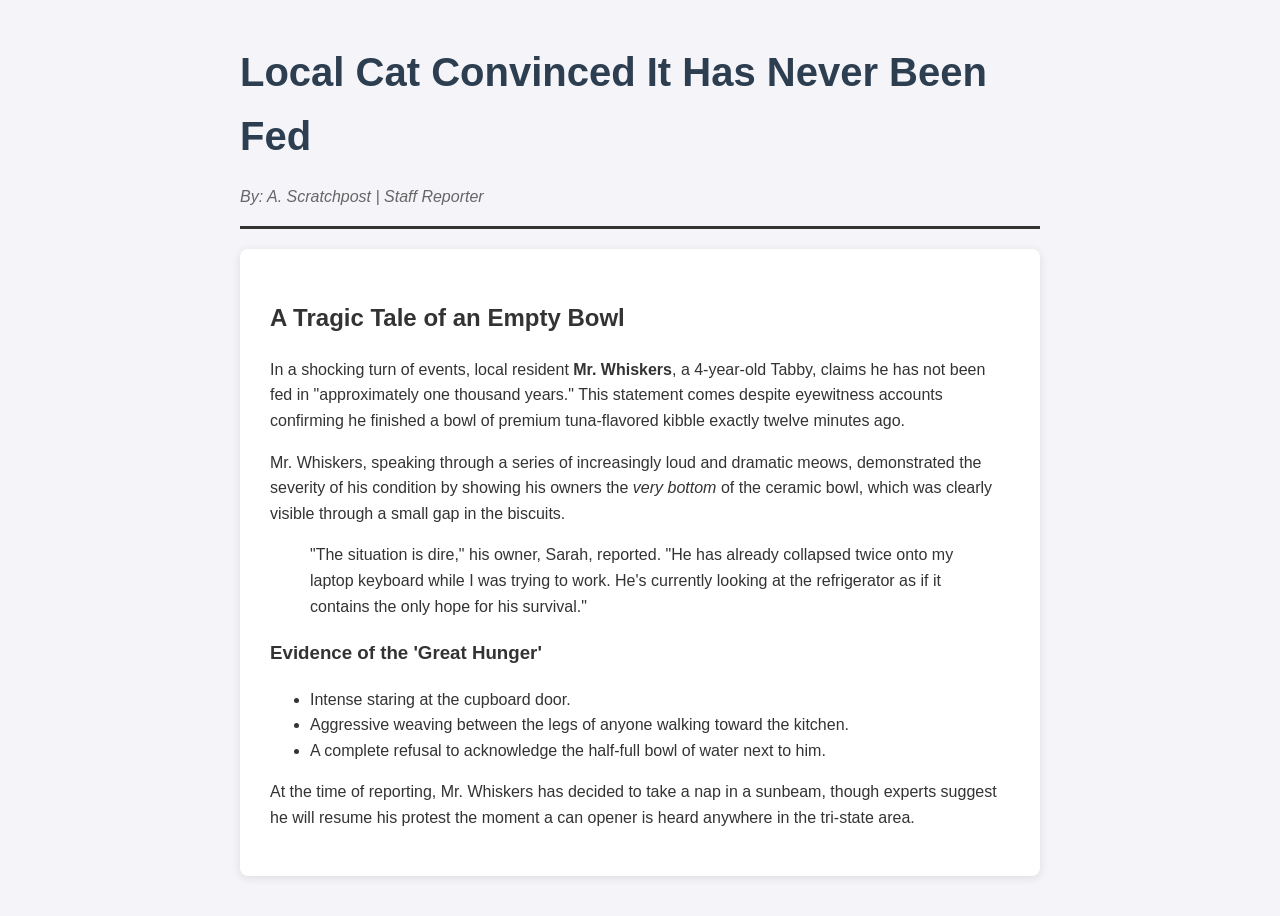
<file: index.html>
<!DOCTYPE html>
<html lang="en">
<head>
    <meta charset="UTF-8">
    <meta name="viewport" content="width=device-width, initial-scale=1.0">
    <title>The Daily Purr | Breaking News</title>
    <style>
        body {
            font-family: 'Segoe UI', Tahoma, Geneva, Verdana, sans-serif;
            line-height: 1.6;
            color: #333;
            max-width: 800px;
            margin: 40px auto;
            padding: 0 20px;
            background-color: #f4f4f9;
        }
        header {
            border-bottom: 3px solid #333;
            margin-bottom: 20px;
        }
        h1 {
            color: #2c3e50;
            font-size: 2.5em;
            margin-bottom: 10px;
        }
        .content {
            background: #fff;
            padding: 30px;
            border-radius: 8px;
            box-shadow: 0 2px 10px rgba(0,0,0,0.1);
        }
        .subtitle {
            font-style: italic;
            color: #666;
        }
    </style>
</head>
<body>

    <header>
        <h1>Local Cat Convinced It Has Never Been Fed</h1>
        <p class="subtitle">By: A. Scratchpost | Staff Reporter</p>
    </header>

    <div class="content">
        <h2>A Tragic Tale of an Empty Bowl</h2>
        <p>In a shocking turn of events, local resident <strong>Mr. Whiskers</strong>, a 4-year-old Tabby, claims he has not been fed in "approximately one thousand years." This statement comes despite eyewitness accounts confirming he finished a bowl of premium tuna-flavored kibble exactly twelve minutes ago.</p>

        <p>Mr. Whiskers, speaking through a series of increasingly loud and dramatic meows, demonstrated the severity of his condition by showing his owners the <em>very bottom</em> of the ceramic bowl, which was clearly visible through a small gap in the biscuits.</p>

        <blockquote>
            "The situation is dire," his owner, Sarah, reported. "He has already collapsed twice onto my laptop keyboard while I was trying to work. He's currently looking at the refrigerator as if it contains the only hope for his survival."
        </blockquote>

        <h3>Evidence of the 'Great Hunger'</h3>
        <ul>
            <li>Intense staring at the cupboard door.</li>
            <li>Aggressive weaving between the legs of anyone walking toward the kitchen.</li>
            <li>A complete refusal to acknowledge the half-full bowl of water next to him.</li>
        </ul>

        <p>At the time of reporting, Mr. Whiskers has decided to take a nap in a sunbeam, though experts suggest he will resume his protest the moment a can opener is heard anywhere in the tri-state area.</p>
    </div>

</body>
</html>
</file>
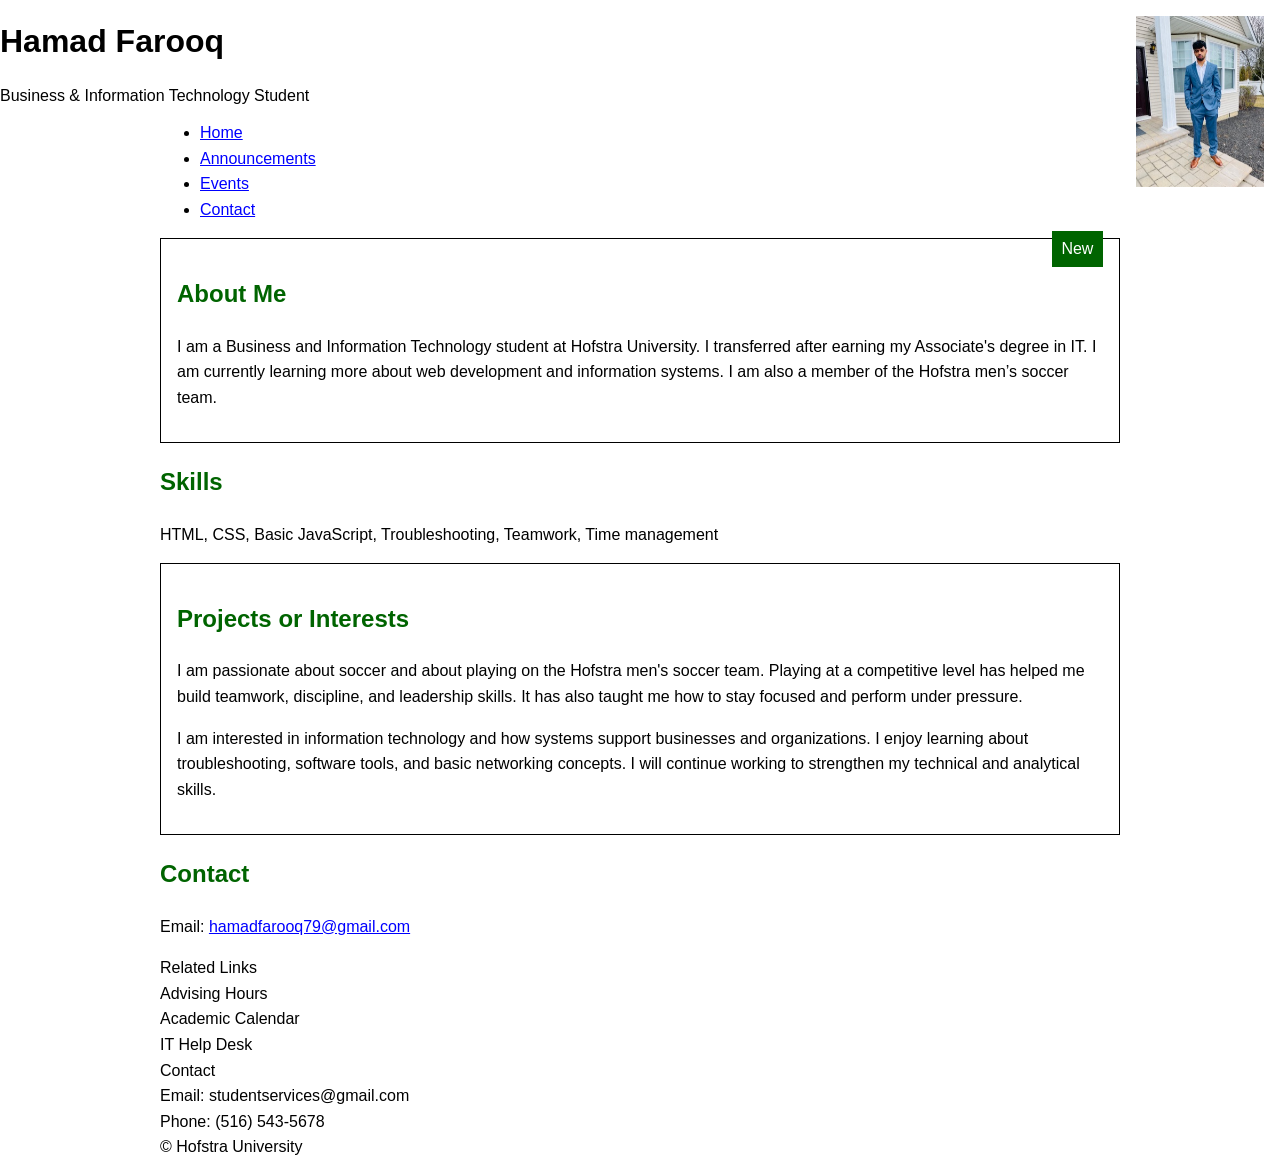
<file: Assignments/assignment2/index.html>
<!DOCTYPE html>
<html lang="en">
<head>
  <meta charset="UTF-8" />
  <meta name="viewport" content="width=device-width, initial-scale=1"/>
  <title>Hamad Farooq - Assignment 2</title>
  <link rel="stylesheet" href="style.css">
  <style>
h2 { color: darkgreen; }   
</style>

</head>

<body>
  <div class="container">

    <header id="header">
      <h1 class="logo">Hamad Farooq</h1>
      <img src="profile.jpg" alt="Photo of Hamad Farooq">
      <div class="tagline">Business & Information Technology Student</div>
      <!-- I used <header> for the top section with "Hofstra Student Services" and the tagline because it introduces the page content -->
    </header>

    <!-- Students should convert this into <nav> containing a real list (<ul><li><a>) -->
    <nav id="nav">
      <ul>
      <li><a href="#">Home</a></li>
      <li><a href="#">Announcements</a></li>
      <li><a href="#">Events</a></li>
      <li><a href="#">Contact</a></li>
    </ul>
    <!-- I used <nav> for the Home, Announcements, Events, and Contact links because they are the main navigation links of the site -->
    </nav>

    <div class="layout">
      <main id="content">

        <!-- Students should convert each .post into an <article> with an <h2> -->
        <article class=" post section-box">
           <div class="label">New</div>
          <!-- Students should convert this into headings (h1/h2) and fix hierarchy -->
          <h2 class="title">About Me</h2>

          <p>
          I am a Business and Information Technology student at Hofstra University. I transferred after earning my Associate's degree in IT.
          I am currently learning more about web development and information systems. I am also a member of the Hofstra men’s soccer team.
          </p>
          <!-- I used <article> for each post like "Registration Reminder" because each one is a self-contained announcement -->
          </article>

        <article class="post">
          <h2 class="title">Skills</h2>
          
            <p>
            HTML, CSS, Basic JavaScript, Troubleshooting, Teamwork, Time management
            </p>
        </article>
        <article class="post section-box">
  <h2 class="title">Projects or Interests</h2>
  <p>
    I am passionate about soccer and about playing on the Hofstra men's soccer team. Playing at a competitive level has helped me build teamwork, discipline, and leadership skills. 
    It has also taught me how to stay focused and perform under pressure.
  </p>
  <p>
    I am interested in information technology and how systems support businesses and organizations. I enjoy learning about troubleshooting, software tools, and basic networking concepts. 
    I  will continue working to strengthen my technical and analytical skills.
  </p>
</article>
<article class="post">
  <h2 class="title">Contact</h2>
  <p>
    Email: <a href="mailto:hamadfarooq79@gmail.com">hamadfarooq79@gmail.com</a>
  </p>
</article>
      </main>

      <!-- Students should convert this into <aside> -->
      <aside id="sidebar">

        <div class="box">
          <div class="title">Related Links</div>
          <!-- Students should convert these into a real list -->
          Advising Hours<br>
          Academic Calendar<br>
          IT Help Desk
        </div>

        <div class="box">
          <div class="title">Contact</div>
          Email: studentservices@gmail.com<br>
          Phone: (516) 543-5678
        </div>
        <!-- I used <aside> for the Related Links and Contact box because this content is secondary and supports the main content -->
      </aside>
    </div>

    <footer id="footer">
      © Hofstra University
    </footer>

  </div>
</body>
</html>
</file>
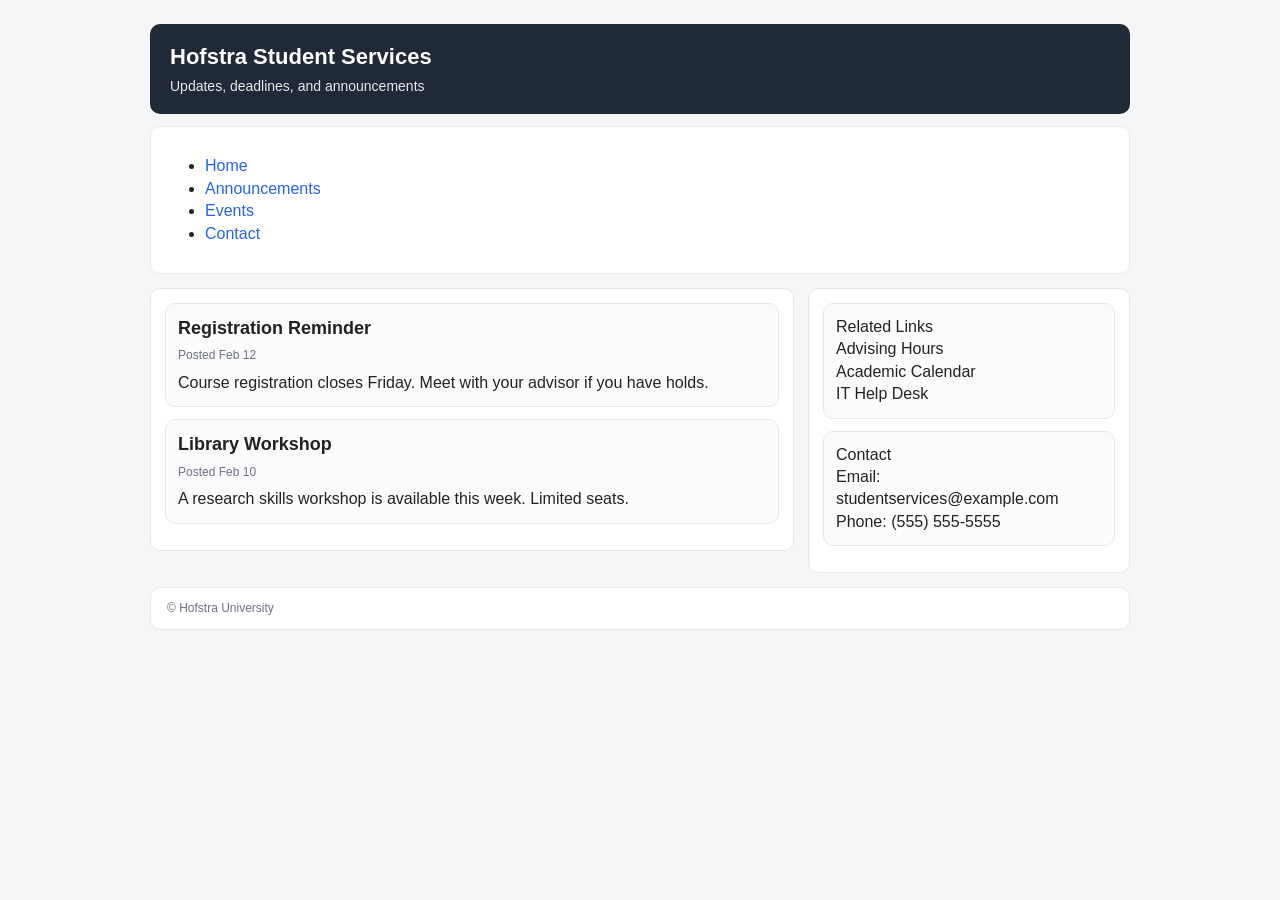
<file: Assignments/Assignments1/index.html>
<!DOCTYPE html>
<html lang="en">
<head>
  <meta charset="UTF-8" />
  <meta name="viewport" content="width=device-width, initial-scale=1"/>
  <title>Semantic HTML Refactor Exercise</title>

  <style>
    /* Basic layout + visuals so structure is obvious */
    body {
      font-family: Arial, sans-serif;
      line-height: 1.4;
      margin: 0;
      background: #f5f6f8;
      color: #222;
    }

    .container {
      max-width: 980px;
      margin: 24px auto;
      padding: 0 16px;
    }

    /* Starter file uses divs; students will swap to semantic tags.
       This CSS is written to still work after refactor. */
    #header, header {
      background: #1f2937;
      color: #fff;
      padding: 18px 20px;
      border-radius: 10px;
    }

    .logo {
      font-size: 22px;
      font-weight: 700;
      margin-bottom: 4px;
    }

    .tagline {
      font-size: 14px;
      opacity: 0.9;
    }

    #nav, nav {
      margin-top: 12px;
      background: #ffffff;
      border: 1px solid #e5e7eb;
      border-radius: 10px;
      padding: 12px 14px;
    }

    /* Inline vs block trap:
       Links are inline by default; spacing/padding may feel "off" until students improve structure. */
    #nav a, nav a {
      text-decoration: none;
      color: #2563eb;
      margin-right: 10px;
    }

    #nav a:hover, nav a:hover {
      text-decoration: underline;
    }

    /* Two-column layout */
    .layout {
      display: grid;
      grid-template-columns: 2fr 1fr;
      gap: 14px;
      margin-top: 14px;
      align-items: start;
    }

    #content, main {
      background: #ffffff;
      border: 1px solid #e5e7eb;
      border-radius: 10px;
      padding: 14px;
    }

    #sidebar, aside {
      background: #ffffff;
      border: 1px solid #e5e7eb;
      border-radius: 10px;
      padding: 14px;
    }

    .post, article {
      border: 1px solid #e5e7eb;
      border-radius: 10px;
      padding: 12px;
      margin-bottom: 12px;
      background: #fbfbfc;
    }

    /* Heading styling works whether students convert div titles to h1/h2 */
    h1 {
      font-size: 22px;
      margin: 0 0 6px 0;
    }
    h2 {
      font-size: 18px;
      margin: 0 0 6px 0;
    }

    .meta {
      font-size: 12px;
      color: #6b7280;
      margin-bottom: 8px;
    }

    .box {
      border: 1px solid #e5e7eb;
      border-radius: 10px;
      padding: 12px;
      margin-bottom: 12px;
      background: #fbfbfc;
    }

    #footer, footer {
      margin-top: 14px;
      padding: 12px 16px;
      background: #ffffff;
      border: 1px solid #e5e7eb;
      border-radius: 10px;
      color: #6b7280;
      font-size: 12px;
    }

    /* Make it readable on narrow screens */
    @media (max-width: 800px) {
      .layout {
        grid-template-columns: 1fr;
      }
    }
  </style>
</head>

<body>
  <div class="container">

    <header id="header">
      <h1 class="logo">Hofstra Student Services</h1>
      <div class="tagline">Updates, deadlines, and announcements</div>
      <!-- I used <header> for the top section with "Hofstra Student Services" and the tagline because it introduces the page content -->
    </header>

    <!-- Students should convert this into <nav> containing a real list (<ul><li><a>) -->
    <nav id="nav">
      <ul>
      <li><a href="#">Home</a></li>
      <li><a href="#">Announcements</a></li>
      <li><a href="#">Events</a></li>
      <li><a href="#">Contact</a></li>
    </ul>
    <!-- I used <nav> for the Home, Announcements, Events, and Contact links because they are the main navigation links of the site -->
    </nav>

    <div class="layout">
      <main id="content">

        <!-- Students should convert each .post into an <article> with an <h2> -->
        <article class="post">
          <!-- Students should convert this into headings (h1/h2) and fix hierarchy -->
          <h2 class="title">Registration Reminder</h2>
          <div class="meta">Posted Feb 12</div>
          <div class="text">
            Course registration closes Friday. Meet with your advisor if you have holds.
          </div>
          <!-- I used <article> for each post like "Registration Reminder" because each one is a self-contained announcement -->

        </article>

        <article class="post">
          <h2 class="title">Library Workshop</h2>
          <div class="meta">Posted Feb 10</div>
          <div class="text">
            A research skills workshop is available this week. Limited seats.
          </div>
        </article>
        <!-- I used <main> for the Registration Reminder and Library Workshop posts because this is the primary content of the page -->
      </main>

      <!-- Students should convert this into <aside> -->
      <aside id="sidebar">

        <div class="box">
          <div class="title">Related Links</div>
          <!-- Students should convert these into a real list -->
          Advising Hours<br>
          Academic Calendar<br>
          IT Help Desk
        </div>

        <div class="box">
          <div class="title">Contact</div>
          Email: studentservices@example.com<br>
          Phone: (555) 555-5555
        </div>
        <!-- I used <aside> for the Related Links and Contact box because this content is secondary and supports the main content -->
      </aside>
    </div>

    <footer id="footer">
      © Hofstra University
    </footer>

  </div>
</body>
</html>
</file>
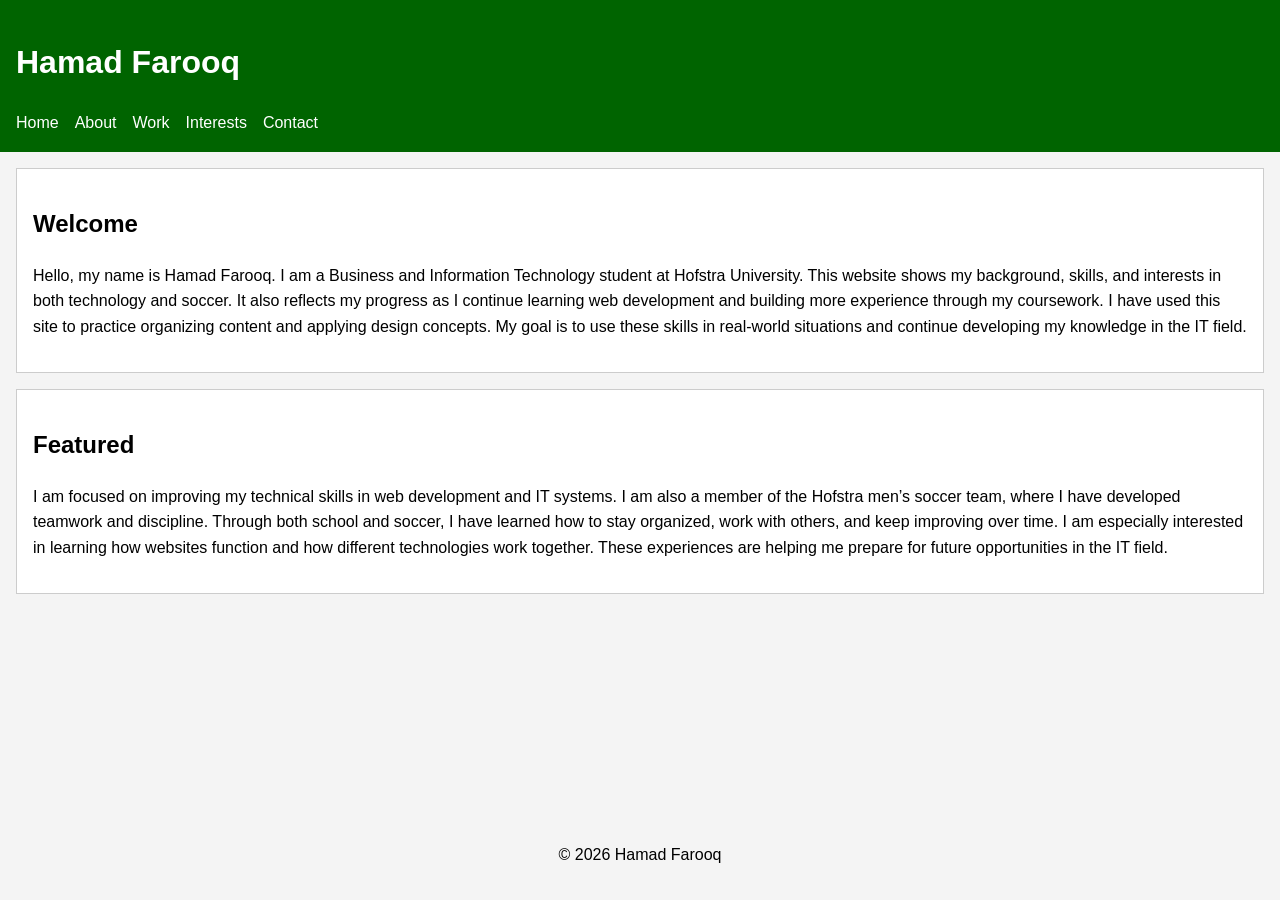
<file: Assignments/final/index.html>
<!DOCTYPE html>
<html lang="en">
<head>
<meta charset="UTF-8">
<title>Hamad Farooq</title>
<link rel="stylesheet" href="style.css">
</head>
  <!-- Google tag (gtag.js) -->
<script async src="https://www.googletagmanager.com/gtag/js?id=G-5NRNJR6WG5"></script>
<script>
  window.dataLayer = window.dataLayer || [];
  function gtag(){dataLayer.push(arguments);}
  gtag('js', new Date());

  gtag('config', 'G-5NRNJR6WG5');
</script>

<body>

<header>
<h1>Hamad Farooq</h1>

<nav>
<a href="index.html" onclick="gtag('event','nav_click',{'link':'home'})">Home</a>
<a href="about.html" onclick="gtag('event','nav_click',{'link':'about'})">About</a>
<a href="work.html" onclick="gtag('event','nav_click',{'link':'work'})">Work</a>
<a href="interests.html" onclick="gtag('event','nav_click',{'link':'interests'})">Interests</a>
<a href="contact.html" onclick="gtag('event','nav_click',{'link':'contact'})">Contact</a>
</nav>
</header>

<main>

<section class="section-box">
<h2>Welcome</h2>
<p>
Hello, my name is Hamad Farooq. I am a Business and Information Technology student at Hofstra University. This website shows my background, skills, and interests in both technology and soccer. It also reflects my progress as I continue learning web development and building more experience through my coursework. 
I have used this site to practice organizing content and applying design concepts. My goal is to use these skills in real-world situations and continue developing my knowledge in the IT field.
  </p>
</section>

<section class="section-box">
<h2>Featured</h2>
<p>
I am focused on improving my technical skills in web development and IT systems. I am also a member of the Hofstra men’s soccer team, where I have developed teamwork and discipline. Through both school and soccer, I have learned how to stay organized, work with others, and keep improving over time. 
I am especially interested in learning how websites function and how different technologies work together. These experiences are helping me prepare for future opportunities in the IT field.
</p>
</section>

</main>

<footer>
<p>© 2026 Hamad Farooq</p>
</footer>

</body>
</html>
</file>
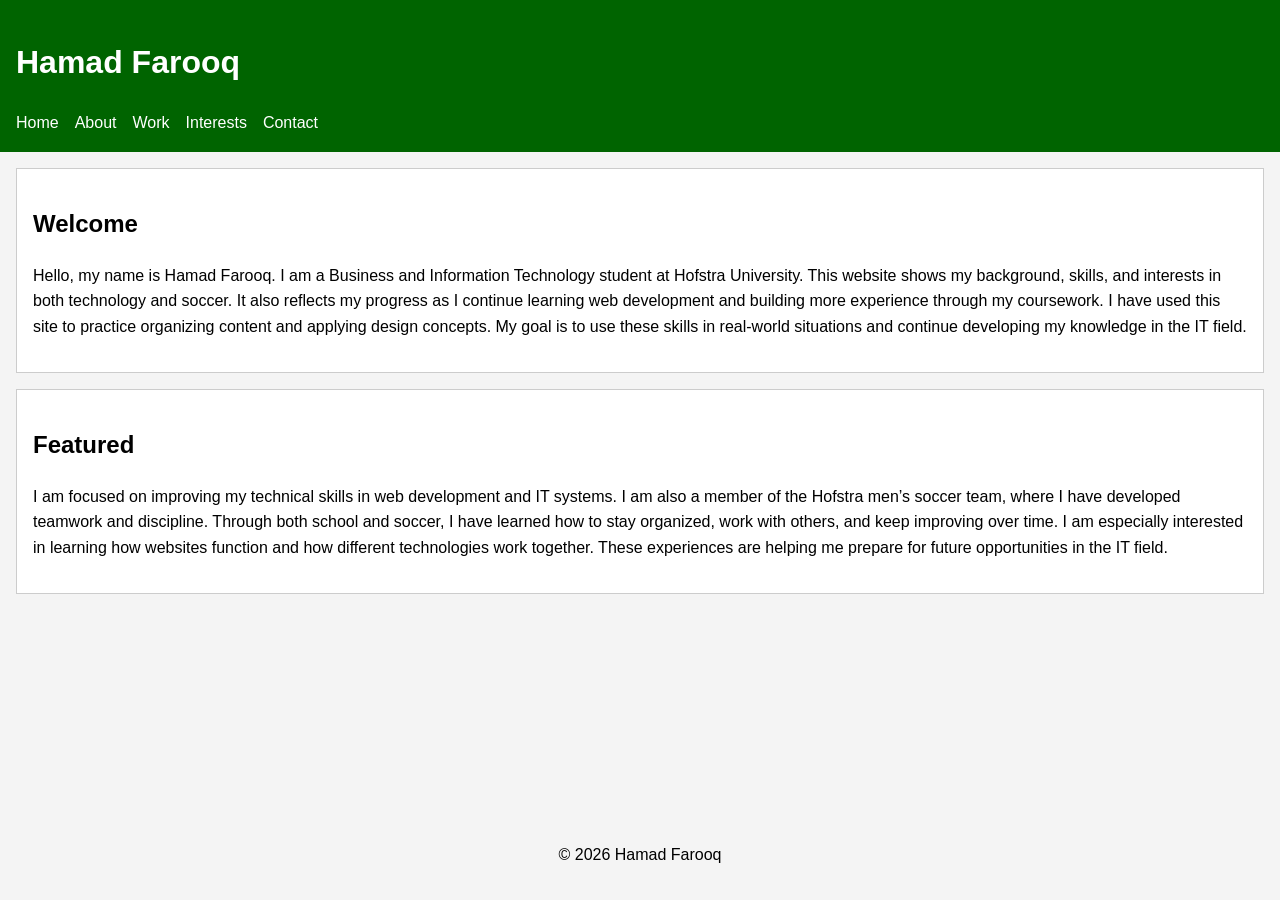
<file: Assignments/midterm/index.html>
<!DOCTYPE html>
<html lang="en">
<head>
<meta charset="UTF-8">
<title>Hamad Farooq</title>
<link rel="stylesheet" href="style.css">
</head>
  <!-- Google tag (gtag.js) -->
<script async src="https://www.googletagmanager.com/gtag/js?id=G-5NRNJR6WG5"></script>
<script>
  window.dataLayer = window.dataLayer || [];
  function gtag(){dataLayer.push(arguments);}
  gtag('js', new Date());

  gtag('config', 'G-5NRNJR6WG5');
</script>

<body>

<header>
<h1>Hamad Farooq</h1>

<nav>
<a href="index.html" onclick="gtag('event','nav_click',{'link':'home'})">Home</a>
<a href="about.html" onclick="gtag('event','nav_click',{'link':'about'})">About</a>
<a href="work.html" onclick="gtag('event','nav_click',{'link':'work'})">Work</a>
<a href="interests.html" onclick="gtag('event','nav_click',{'link':'interests'})">Interests</a>
<a href="contact.html" onclick="gtag('event','nav_click',{'link':'contact'})">Contact</a>
</nav>
</header>

<main>

<section class="section-box">
<h2>Welcome</h2>
<p>
Hello, my name is Hamad Farooq. I am a Business and Information Technology student at Hofstra University. This website shows my background, skills, and interests in both technology and soccer. It also reflects my progress as I continue learning web development and building more experience through my coursework. 
I have used this site to practice organizing content and applying design concepts. My goal is to use these skills in real-world situations and continue developing my knowledge in the IT field.
  </p>
</section>

<section class="section-box">
<h2>Featured</h2>
<p>
I am focused on improving my technical skills in web development and IT systems. I am also a member of the Hofstra men’s soccer team, where I have developed teamwork and discipline. Through both school and soccer, I have learned how to stay organized, work with others, and keep improving over time. 
I am especially interested in learning how websites function and how different technologies work together. These experiences are helping me prepare for future opportunities in the IT field.
</p>
</section>

</main>

<footer>
<p>© 2026 Hamad Farooq</p>
</footer>

</body>
</html>
</file>
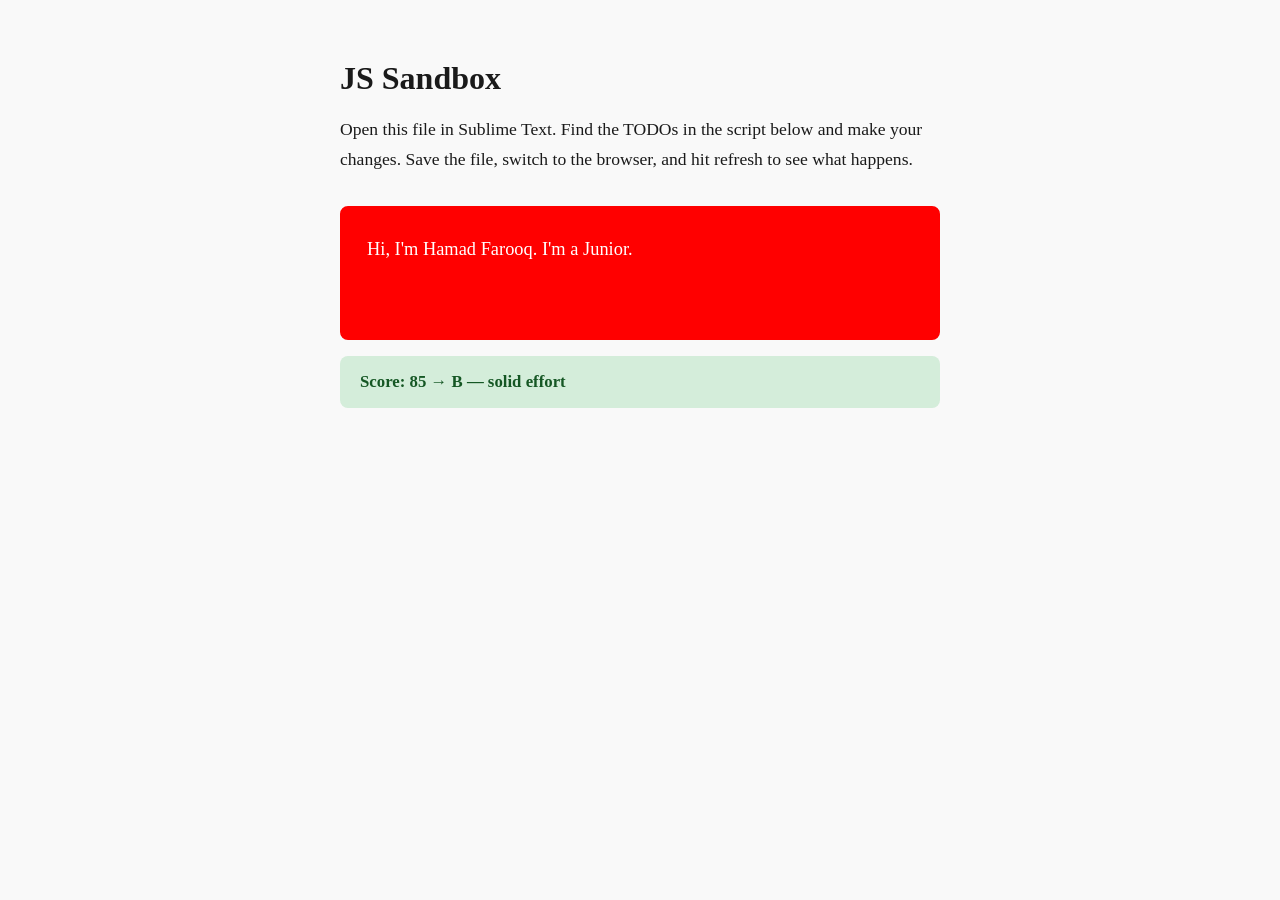
<file: index1.html>
<!DOCTYPE html>
<html lang="en">
<head>
  <meta charset="UTF-8" />
  <title>JavaScript Sandbox</title>
  <style>
    body {
      font-family: Georgia, serif;
      max-width: 600px;
      margin: 60px auto;
      background: #f9f9f9;
      color: #1a1a1a;
      padding: 0 24px;
    }

    h1 { font-size: 2rem; margin-bottom: 4px; }
    p  { font-size: 1.1rem; line-height: 1.7; }

    #result-box {
      margin-top: 32px;
      padding: 24px;
      border: 3px solid #1a1a1a;
      border-radius: 8px;
      background: white;
      font-size: 1.15rem;
      line-height: 1.8;
      min-height: 80px;
    }

    #grade-message {
      margin-top: 16px;
      padding: 16px 20px;
      border-radius: 8px;
      font-size: 1.05rem;
      font-weight: bold;
      display: none;
    }
  </style>
</head>
<body>

  <h1>JS Sandbox</h1>
  <p>Open this file in Sublime Text. Find the TODOs in the script below and make your changes. Save the file, switch to the browser, and hit refresh to see what happens.</p>

  <div id="result-box">Loading...</div>
  <div id="grade-message"></div>

  <script>

    // ============================================================
    //  QUICK ORIENTATION
    //
    //  JavaScript runs after the HTML loads.
    //  It can read and rewrite anything on the page.
    //
    //  A variable is a named box that holds a value:
    //    let age = 18;
    //    let city = "New York";
    //
    //  An if/else lets the code make a decision:
    //    if (age >= 18) {
    //      // do this
    //    } else {
    //      // do that
    //    }
    //
    //  That's all you need for today. Let's go.
    // ============================================================


    // ============================================================
    //  TODO 1 — Make it yours
    //
    //  Three variables are declared below.
    //  Right now they hold placeholder values.
    //  Replace them with your own.
    //
    //  After each change: save → switch to browser → refresh.
    //  Something on the page should update.
    //
    //  For the color: it accepts any valid CSS color name.
    //  If you're not sure what counts, just try something —
    //  worst case nothing changes.
    // ============================================================

    let studentName   = "Hamad Farooq";   // TODO 1a
    let year          = 3;             // TODO 1b — use 1, 2, 3, or 4
    let favoriteColor = "Red";   // TODO 1c

    // -- you don't need to touch anything below this line for TODO 1 --

    let yearLabel;
    if      (year === 1) { yearLabel = "Freshman";  }
    else if (year === 2) { yearLabel = "Sophomore"; }
    else if (year === 3) { yearLabel = "Junior";    }
    else if (year === 4) { yearLabel = "Senior";    }
    else                 { yearLabel = "Unknown year — try a number between 1 and 4"; }

    let box = document.getElementById("result-box");
    box.textContent             = "Hi, I'm " + studentName + ". I'm a " + yearLabel + ".";
    box.style.borderColor       = favoriteColor;
    box.style.backgroundColor   = favoriteColor;
    box.style.color             = "white";


    // ============================================================
    //  TODO 2 — Fix the grade checker
    //
    //  The code below is supposed to look at testScore and
    //  display the right letter grade. The logic should be:
    //
    //    90 or above  →  "A — great work"
    //    80 or above  →  "B — solid effort"
    //    70 or above  →  "C — room to grow"
    //    below 70     →  "needs improvement"
    //
    //  Try it as-is first. Refresh the browser and see what
    //  the page actually shows. Does it match the rules above?
    //
    //  Hint: JavaScript reads if/else top to bottom and stops
    //  at the first condition that is true.
    // ============================================================

    let testScore = 85;

    let gradeMessage;

    if (testScore >= 90) {
      gradeMessage = "A — great work";
    } else if (testScore >= 80) {
      gradeMessage = "B — solid effort";
    } else if (testScore >= 70) {
      gradeMessage = "C — room to grow";
    } else {
      gradeMessage = "needs improvement";
    }

    let messageBox = document.getElementById("grade-message");
    messageBox.textContent      = "Score: " + testScore + " → " + gradeMessage;
    messageBox.style.display    = "block";
    messageBox.style.background = testScore >= 80 ? "#d4edda" : "#fff3cd";
    messageBox.style.color      = testScore >= 80 ? "#155724" : "#856404";


    // ============================================================
    //  TODO 3 — Stretch
    //
    //  Add your own condition below this comment.
    //  It should check testScore and store something
    //  in a variable called extraNote.
    //
    //  Then add this line to show it on the page:
    //    messageBox.textContent += "  |  " + extraNote;
    //
    //  What the condition checks and what it says is up to you.
    // ============================================================


  </script>
</body>
</html>
</file>
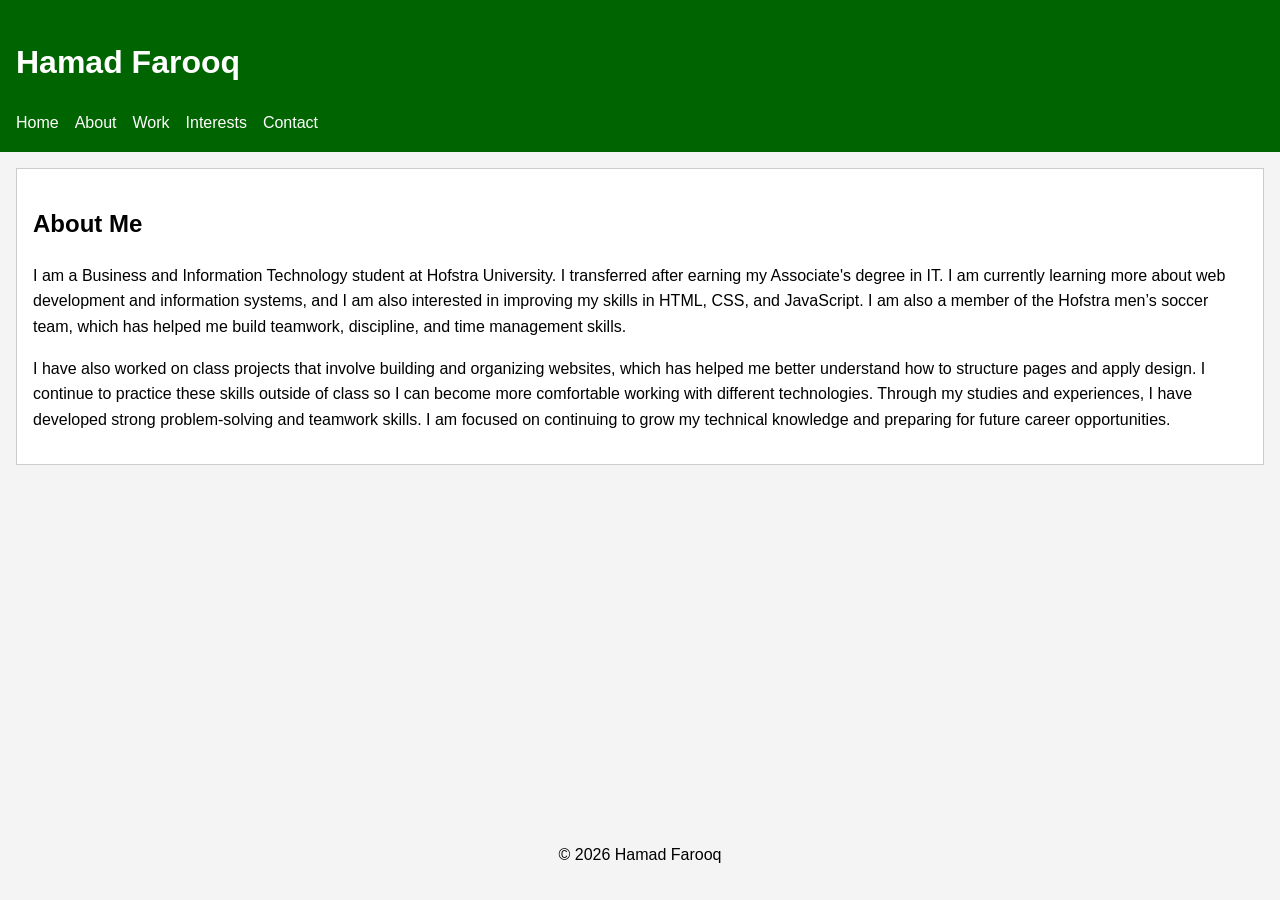
<file: Assignments/final/about.html>
<!DOCTYPE html>
<html lang="en">
<head>
<meta charset="UTF-8">
<title>About</title>
<link rel="stylesheet" href="style.css">
</head>

<body>

<header>
<h1>Hamad Farooq</h1>

<nav>
<a href="index.html" onclick="gtag('event','nav_click',{'link':'home'})">Home</a>
<a href="about.html" onclick="gtag('event','nav_click',{'link':'about'})">About</a>
<a href="work.html" onclick="gtag('event','nav_click',{'link':'work'})">Work</a>
<a href="interests.html" onclick="gtag('event','nav_click',{'link':'interests'})">Interests</a>
<a href="contact.html" onclick="gtag('event','nav_click',{'link':'contact'})">Contact</a>
</nav>
</header>

<main>

<section class="section-box">
<h2>About Me</h2>
<p>
  I am a Business and Information Technology student at Hofstra University. I transferred after earning my Associate's degree in IT. 
  I am currently learning more about web development and information systems, and I am also interested in improving my skills in HTML, CSS, and JavaScript. I am also a member of the Hofstra men’s soccer team, which has helped me build teamwork, discipline, and time management skills. 
  
</p>

<p>
I have also worked on class projects that involve building and organizing websites, which has helped me better understand how to structure pages and apply design. I continue to practice these skills outside of class so I can become more comfortable working with different technologies.
Through my studies and experiences, I have developed strong problem-solving and teamwork skills. I am focused on continuing to grow my technical knowledge and preparing for future career opportunities.
</p>
</section>

</main>
<footer>
  <p>© 2026 Hamad Farooq</p>
</footer>
</body>
</html>
</file>
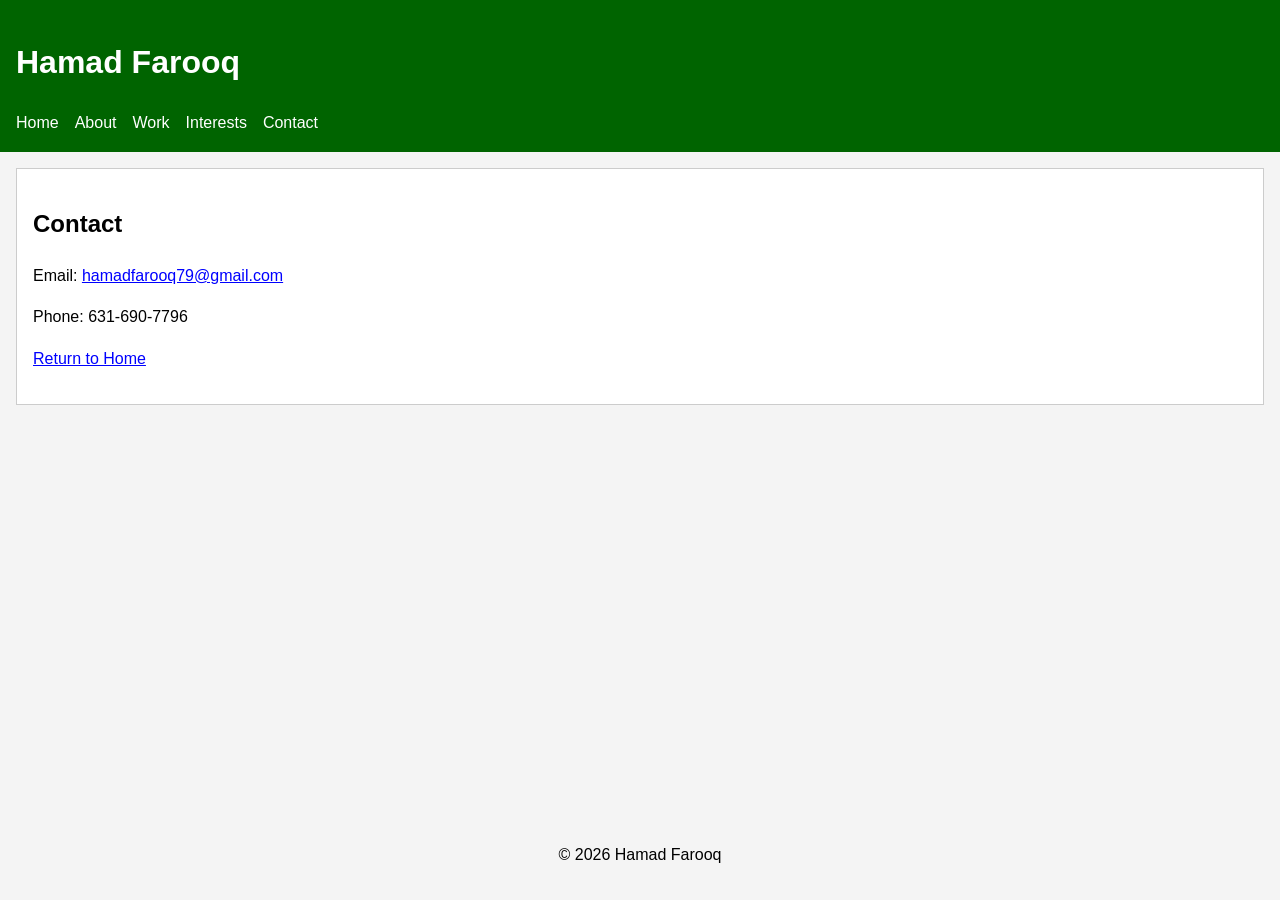
<file: Assignments/final/contact.html>
<!DOCTYPE html>
<html lang="en">
<head>
<meta charset="UTF-8">
<title>Contact</title>
<link rel="stylesheet" href="style.css">
</head>

<body>

<header>
<h1>Hamad Farooq</h1>

<nav>
<a href="index.html" onclick="gtag('event','nav_click',{'link':'home'})">Home</a>
<a href="about.html" onclick="gtag('event','nav_click',{'link':'about'})">About</a>
<a href="work.html" onclick="gtag('event','nav_click',{'link':'work'})">Work</a>
<a href="interests.html" onclick="gtag('event','nav_click',{'link':'interests'})">Interests</a>
<a href="contact.html" onclick="gtag('event','nav_click',{'link':'contact'})">Contact</a>
</nav>
</header>

<main>

<section class="section-box">
<h2>Contact</h2>
<p>Email: <a href="mailto:hamadfarooq79@gmail.com" onclick="gtag('event','email_click',{'method':'email'})">hamadfarooq79@gmail.com</a></p>
<p>Phone: 631-690-7796</p>
<p><a href="index.html">Return to Home</a></p>
</section>

</main>
<footer>
  <p>© 2026 Hamad Farooq</p>
</footer>
</body>
</html>
</file>
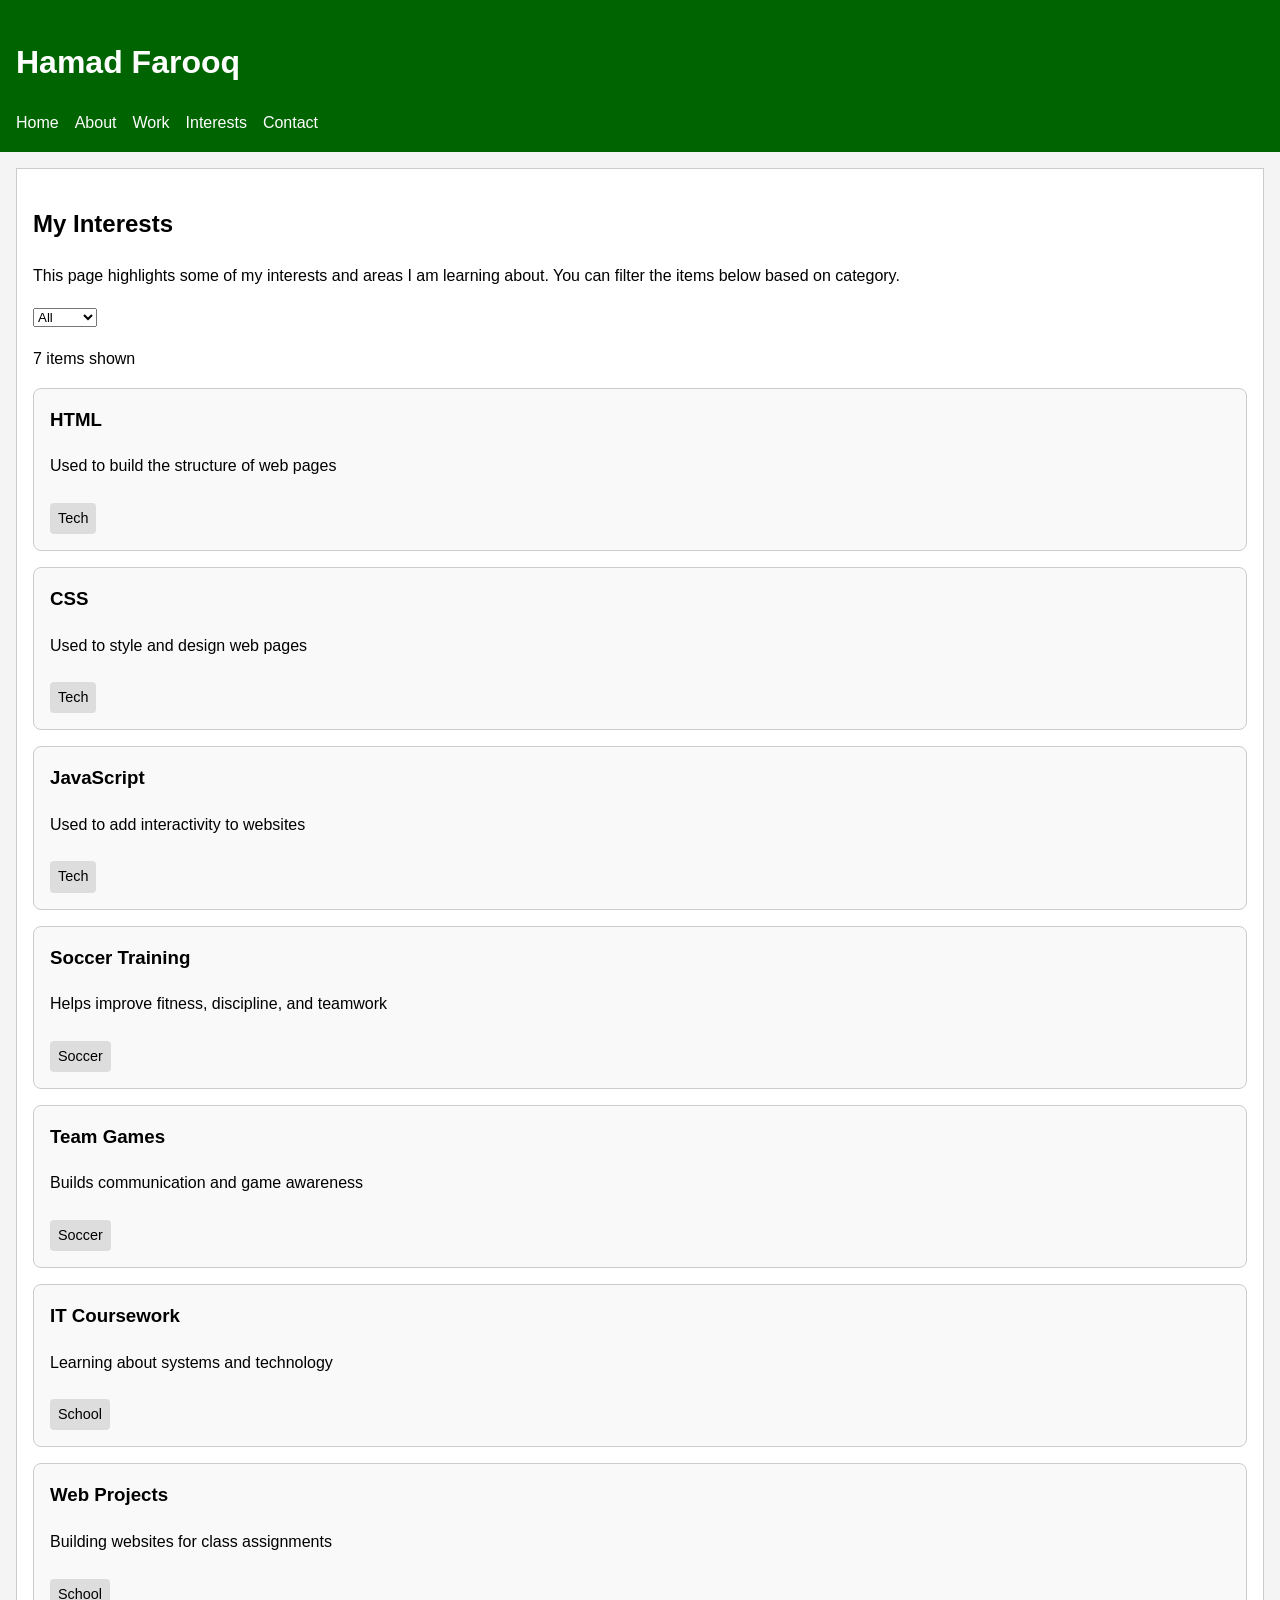
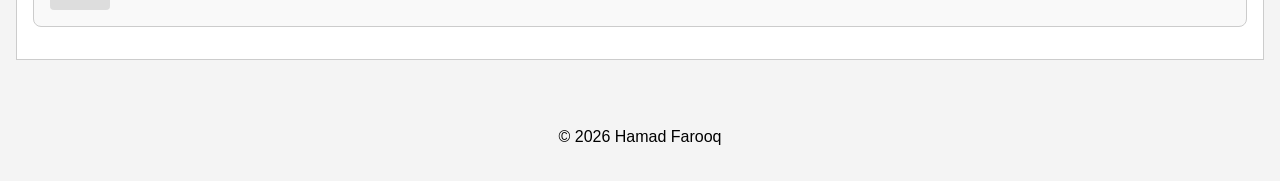
<file: Assignments/final/interests.html>
<!DOCTYPE html>
<html lang="en">
<head>
<meta charset="UTF-8">
<title>Interests</title>
<link rel="stylesheet" href="style.css">
</head>

<body>

<header>
<h1>Hamad Farooq</h1>

<nav>
<a href="index.html" onclick="gtag('event','nav_click',{'link':'home'})">Home</a>
<a href="about.html" onclick="gtag('event','nav_click',{'link':'about'})">About</a>
<a href="work.html" onclick="gtag('event','nav_click',{'link':'work'})">Work</a>
<a href="interests.html" onclick="gtag('event','nav_click',{'link':'interests'})">Interests</a>
<a href="contact.html" onclick="gtag('event','nav_click',{'link':'contact'})">Contact</a>
</nav>
</header>

<main>

<section class="section-box">
<h2>My Interests</h2>

<p>
This page highlights some of my interests and areas I am learning about. You can filter the items below based on category.
</p>

<select onchange="filterItems(this.value)">
  <option value="">All</option>
  <option value="Tech">Tech</option>
  <option value="Soccer">Soccer</option>
  <option value="School">School</option>
</select>

<p id="result-count"></p>

<div id="results-container"></div>

</section>

</main>

<footer>
<p>© 2026 Hamad Farooq</p>
</footer>

<script src="script.js"></script>

</body>
</html>
</file>
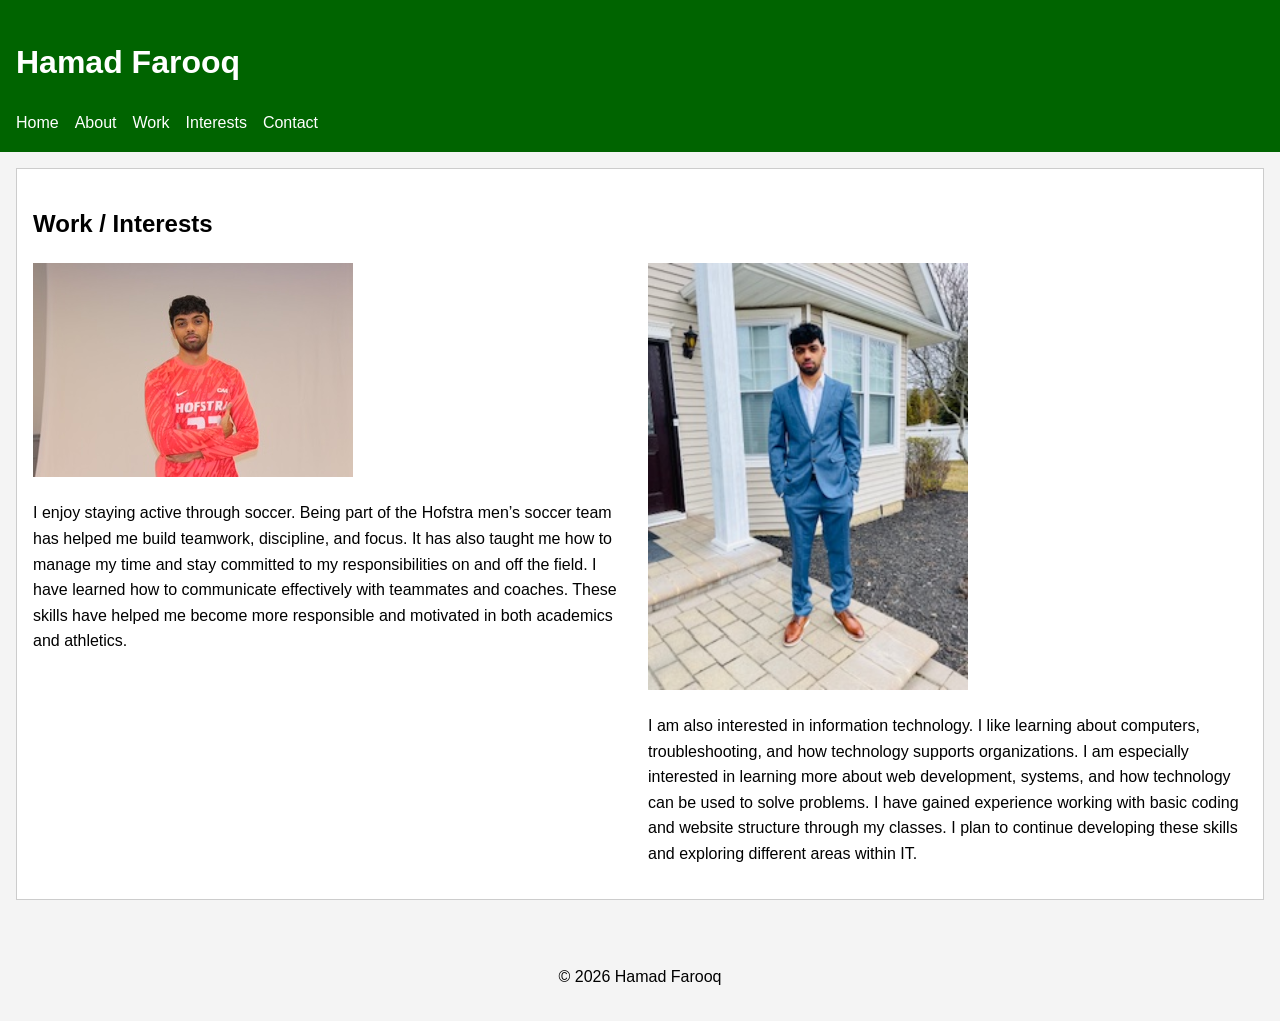
<file: Assignments/final/work.html>
<!DOCTYPE html>
<html lang="en">
<head>
<meta charset="UTF-8">
<title>Work</title>
<link rel="stylesheet" href="style.css">
</head>

<body>

<header>
<h1>Hamad Farooq</h1>

<nav>
<a href="index.html" onclick="gtag('event','nav_click',{'link':'home'})">Home</a>
<a href="about.html" onclick="gtag('event','nav_click',{'link':'about'})">About</a>
<a href="work.html" onclick="gtag('event','nav_click',{'link':'work'})">Work</a>
<a href="interests.html" onclick="gtag('event','nav_click',{'link':'interests'})">Interests</a>
<a href="contact.html" onclick="gtag('event','nav_click',{'link':'contact'})">Contact</a>
</nav>
</header>

<main>

<section class="section-box">
<h2>Work / Interests</h2>

<div class="flex-row">
  <div class="flex-item">
    <img src="images/profile.jpg" alt="Photo of Hamad Farooq">
    <p>
     I enjoy staying active through soccer. Being part of the Hofstra men’s soccer team has helped me build teamwork, discipline, and focus. It has also taught me how to manage my time and stay committed to my responsibilities on and off the field. 
     I have learned how to communicate effectively with teammates and coaches. These skills have helped me become more responsible and motivated in both academics and athletics.
    </p>
  </div>

  <div class="flex-item">
    <img src="images/work.jpg" alt="Work or interest related image">
    <p>
      I am also interested in information technology. I like learning about computers, troubleshooting, and how technology supports organizations. I am especially interested in learning more about web development, systems, and how technology can be used to solve problems. 
      I have gained experience working with basic coding and website structure through my classes. I plan to continue developing these skills and exploring different areas within IT.
</p>
    </p>
  </div>
</div>

</section>

</main>
<footer>
  <p>© 2026 Hamad Farooq</p>
</footer>
</body>
</html>
</file>
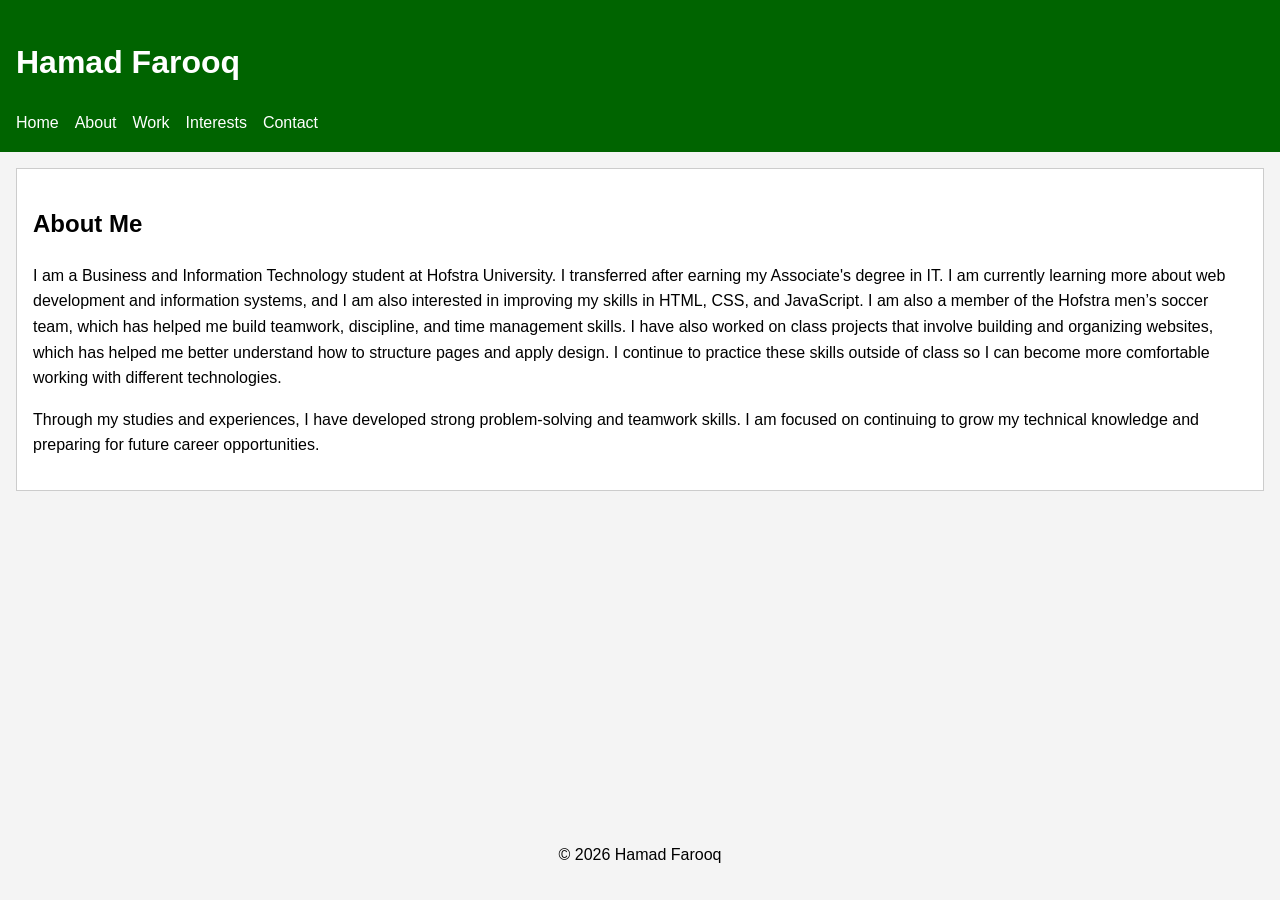
<file: Assignments/midterm/about.html>
<!DOCTYPE html>
<html lang="en">
<head>
<meta charset="UTF-8">
<title>About</title>
<link rel="stylesheet" href="style.css">
</head>

<body>

<header>
<h1>Hamad Farooq</h1>

<nav>
<a href="index.html" onclick="gtag('event','nav_click',{'link':'home'})">Home</a>
<a href="about.html" onclick="gtag('event','nav_click',{'link':'about'})">About</a>
<a href="work.html" onclick="gtag('event','nav_click',{'link':'work'})">Work</a>
<a href="interests.html" onclick="gtag('event','nav_click',{'link':'interests'})">Interests</a>
<a href="contact.html" onclick="gtag('event','nav_click',{'link':'contact'})">Contact</a>
</nav>
</header>

<main>

<section class="section-box">
<h2>About Me</h2>
<p>
  I am a Business and Information Technology student at Hofstra University. I transferred after earning my Associate's degree in IT. I am currently learning more about web development and information systems, and I am also interested in improving my skills in HTML, CSS, and JavaScript. I am also a member of the Hofstra men’s soccer team, which has helped me build teamwork, discipline, and time management skills. 
  I have also worked on class projects that involve building and organizing websites, which has helped me better understand how to structure pages and apply design. I continue to practice these skills outside of class so I can become more comfortable working with different technologies.
</p>

<p>
Through my studies and experiences, I have developed strong problem-solving and teamwork skills.
I am focused on continuing to grow my technical knowledge and preparing for future career opportunities.
</p>
</section>

</main>
<footer>
  <p>© 2026 Hamad Farooq</p>
</footer>
</body>
</html>
</file>
<file: Assignments/assignment2/style.css>
body {
  font-family: Arial, sans-serif;
  line-height: 1.6;
  background-color: white;
}

.container {
  width: 90%;
  max-width: 60rem;
  margin: 0 auto;
  padding-top: 6rem; 
}

h1 {
  font-size: 2rem;
  margin: 1rem 0;
}

h2 {
  color: darkgreen;
}

p {
  line-height: 1.6;
}

a {
  color: blue;
}

.section-box {
  border: 0.1rem solid black;
  padding: 1rem;
  margin-bottom: 1rem;
  position: relative; 
}

#header {
  position: fixed;
  top: 0;
  left: 0;
  right: 0;
  background: white;
  z-index: 100;
}

#header img {
  position: absolute;
  top: 1rem;
  right: 1rem;
  width: 10vw;
  max-width: 12rem;
}

.label {
  position: absolute;
  top: -0.5rem;
  right: 1rem;
  background: darkgreen;
  color: white;
  padding: 0.3rem 0.6rem;
  z-index: 10;
}
</file>
<file: Assignments/final/style.css>
body {
  margin: 0;
  font-family: Arial, sans-serif;
  line-height: 1.6;
  background-color: #f4f4f4;

  display: flex;
  flex-direction: column;
  min-height: 100vh;
}

/* Header */
header {
  background-color: darkgreen;
  color: white;
  padding: 1rem;
}

/* Navigation (Flexbox) */
nav {
  display: flex;
  gap: 1rem;
}

nav a {
  color: white;
  text-decoration: none;
}

/* Main content */
main {
  padding: 1rem;
  flex: 1;
}

/* Section boxes (black theme) */
.section-box {
  background-color: white;
  color: black;
  border: 1px solid #ccc;
  padding: 1rem;
  margin-bottom: 1rem;
}

/* Links inside black boxes */
.section-box a {
  color: blue;
}

/* Images */
img {
  width: 80%;
  max-width: 20rem;
  height: auto;
}

/* Flexbox for Work page */
.flex-row {
  display: flex;
  gap: 1rem;
}

.flex-item {
  flex: 1;
}
footer {
  text-align: center;
  padding: 1rem;
}

#results-container {
  margin-top: 1rem;
}

.item-card {
  border: 1px solid #ccc;
  background-color: #f9f9f9;
  padding: 1rem;
  margin-bottom: 1rem;
  border-radius: 8px;
}

.item-card h3 {
  margin-top: 0;
}

.item-tag {
  display: inline-block;
  margin-top: 0.5rem;
  padding: 0.25rem 0.5rem;
  background-color: #ddd;
  border-radius: 4px;
  font-size: 0.9rem;
}
</file>
<file: Assignments/midterm/style.css>
body {
  margin: 0;
  font-family: Arial, sans-serif;
  line-height: 1.6;
  background-color: #f4f4f4;

  display: flex;
  flex-direction: column;
  min-height: 100vh;
}

/* Header */
header {
  background-color: darkgreen;
  color: white;
  padding: 1rem;
}

/* Navigation (Flexbox) */
nav {
  display: flex;
  gap: 1rem;
}

nav a {
  color: white;
  text-decoration: none;
}

/* Main content */
main {
  padding: 1rem;
  flex: 1;
}

/* Section boxes (black theme) */
.section-box {
  background-color: white;
  color: black;
  border: 1px solid #ccc;
  padding: 1rem;
  margin-bottom: 1rem;
}

/* Links inside black boxes */
.section-box a {
  color: blue;
}

/* Images */
img {
  width: 80%;
  max-width: 20rem;
  height: auto;
}

/* Flexbox for Work page */
.flex-row {
  display: flex;
  gap: 1rem;
}

.flex-item {
  flex: 1;
}
footer {
  text-align: center;
  padding: 1rem;
}

#results-container {
  margin-top: 1rem;
}

.item-card {
  border: 1px solid #ccc;
  background-color: #f9f9f9;
  padding: 1rem;
  margin-bottom: 1rem;
  border-radius: 8px;
}

.item-card h3 {
  margin-top: 0;
}

.item-tag {
  display: inline-block;
  margin-top: 0.5rem;
  padding: 0.25rem 0.5rem;
  background-color: #ddd;
  border-radius: 4px;
  font-size: 0.9rem;
}
</file>
